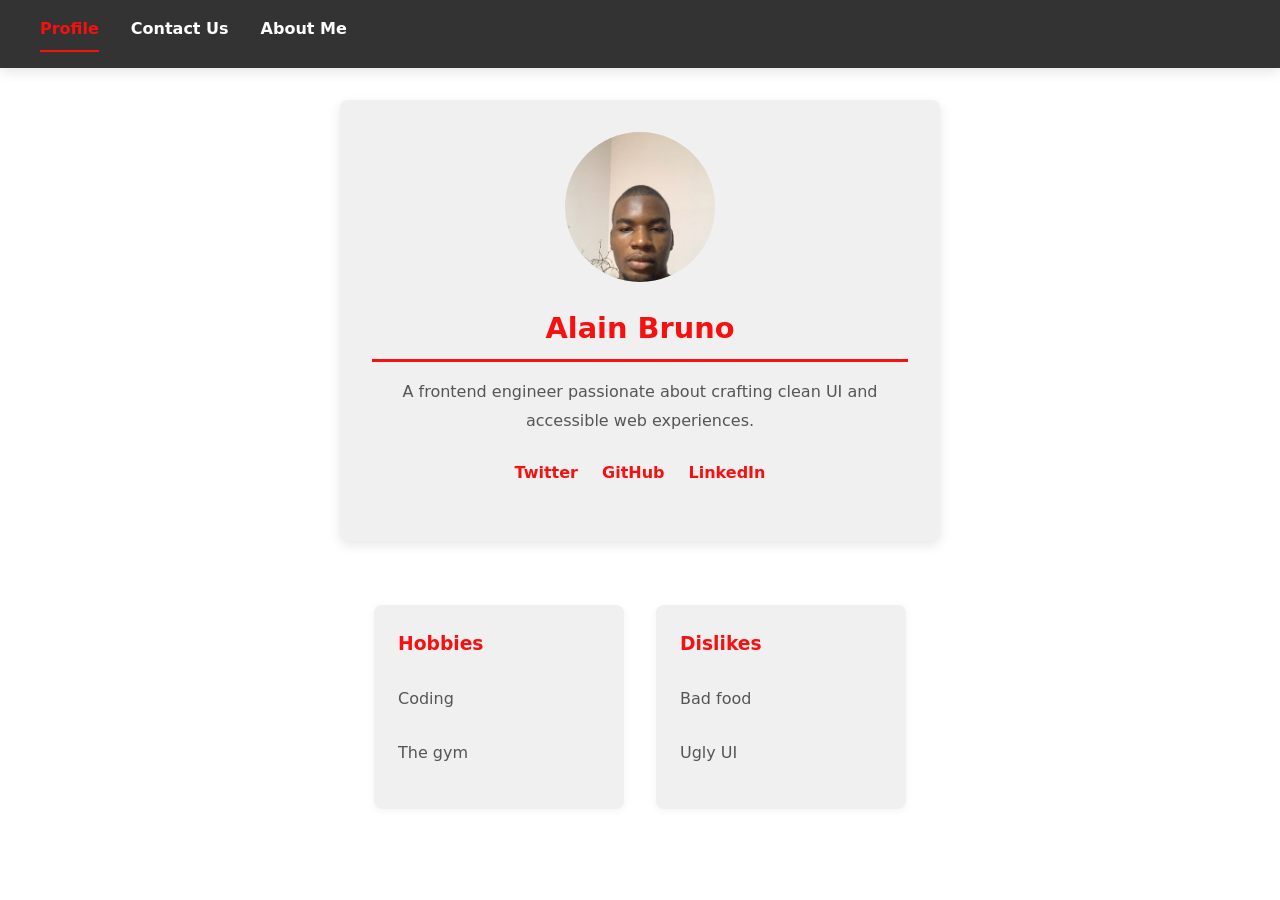
<file: index.html>
<!DOCTYPE html>
<html lang="en">
<head>
  <meta charset="UTF-8" />
  <meta name="viewport" content="width=device-width, initial-scale=1.0" />
  <title>Bruno's Portfolio - Profile</title>
  <link rel="stylesheet" href="style.css" />
</head>
<body>
  <div class="navbar">
    <nav role="navigation" aria-label="Main navigation">
      <a href="index.html" class="nav-link active">Profile</a>
      <a href="contact.html" class="nav-link">Contact Us</a>
      <a href="about-me.html" class="nav-link">About Me</a>
    </nav>
  </div>

  <main>
    <div class="profile-container">
      <article class="profile-card" data-testid="test-profile-card">
        <figure>
          <img
            src="./image/profile picture.png"
            alt="Bruno's profile photo"
            data-testid="test-user-avatar"
          />
        </figure>
        <h2 data-testid="test-user-name">Alain Bruno</h2>
        <p data-testid="test-user-bio">
          A frontend engineer passionate about crafting clean UI and
          accessible web experiences.
        </p>
        <nav class="profile-links" data-testid="test-user-social-links" aria-label="Social links">
          <a
            href="https://x.com"
            target="_blank"
            rel="noopener noreferrer"
            data-testid="test-user-social-twitter"
          >Twitter</a>
          <a
            href="https://github.com"
            target="_blank"
            rel="noopener noreferrer"
            data-testid="test-user-social-github"
          >GitHub</a>
          <a
            href="https://linkedin.com"
            target="_blank"
            rel="noopener noreferrer"
            data-testid="test-user-social-linkedin"
          >LinkedIn</a>
        </nav>
      </article>

      <div class="profile-sections">
        <section class="profile-section">
          <h3>Hobbies</h3>
          <ul data-testid="test-user-hobbies">
            <li>Coding</li>
            <li>The gym</li>
          </ul>
        </section>

        <section class="profile-section">
          <h3>Dislikes</h3>
          <ul data-testid="test-user-dislikes">
            <li>Bad food</li>
            <li>Ugly UI</li>
          </ul>
        </section>
      </div>
    </div>
  </main>

  <script src="script.js"></script>
</body>
</html>
</file>
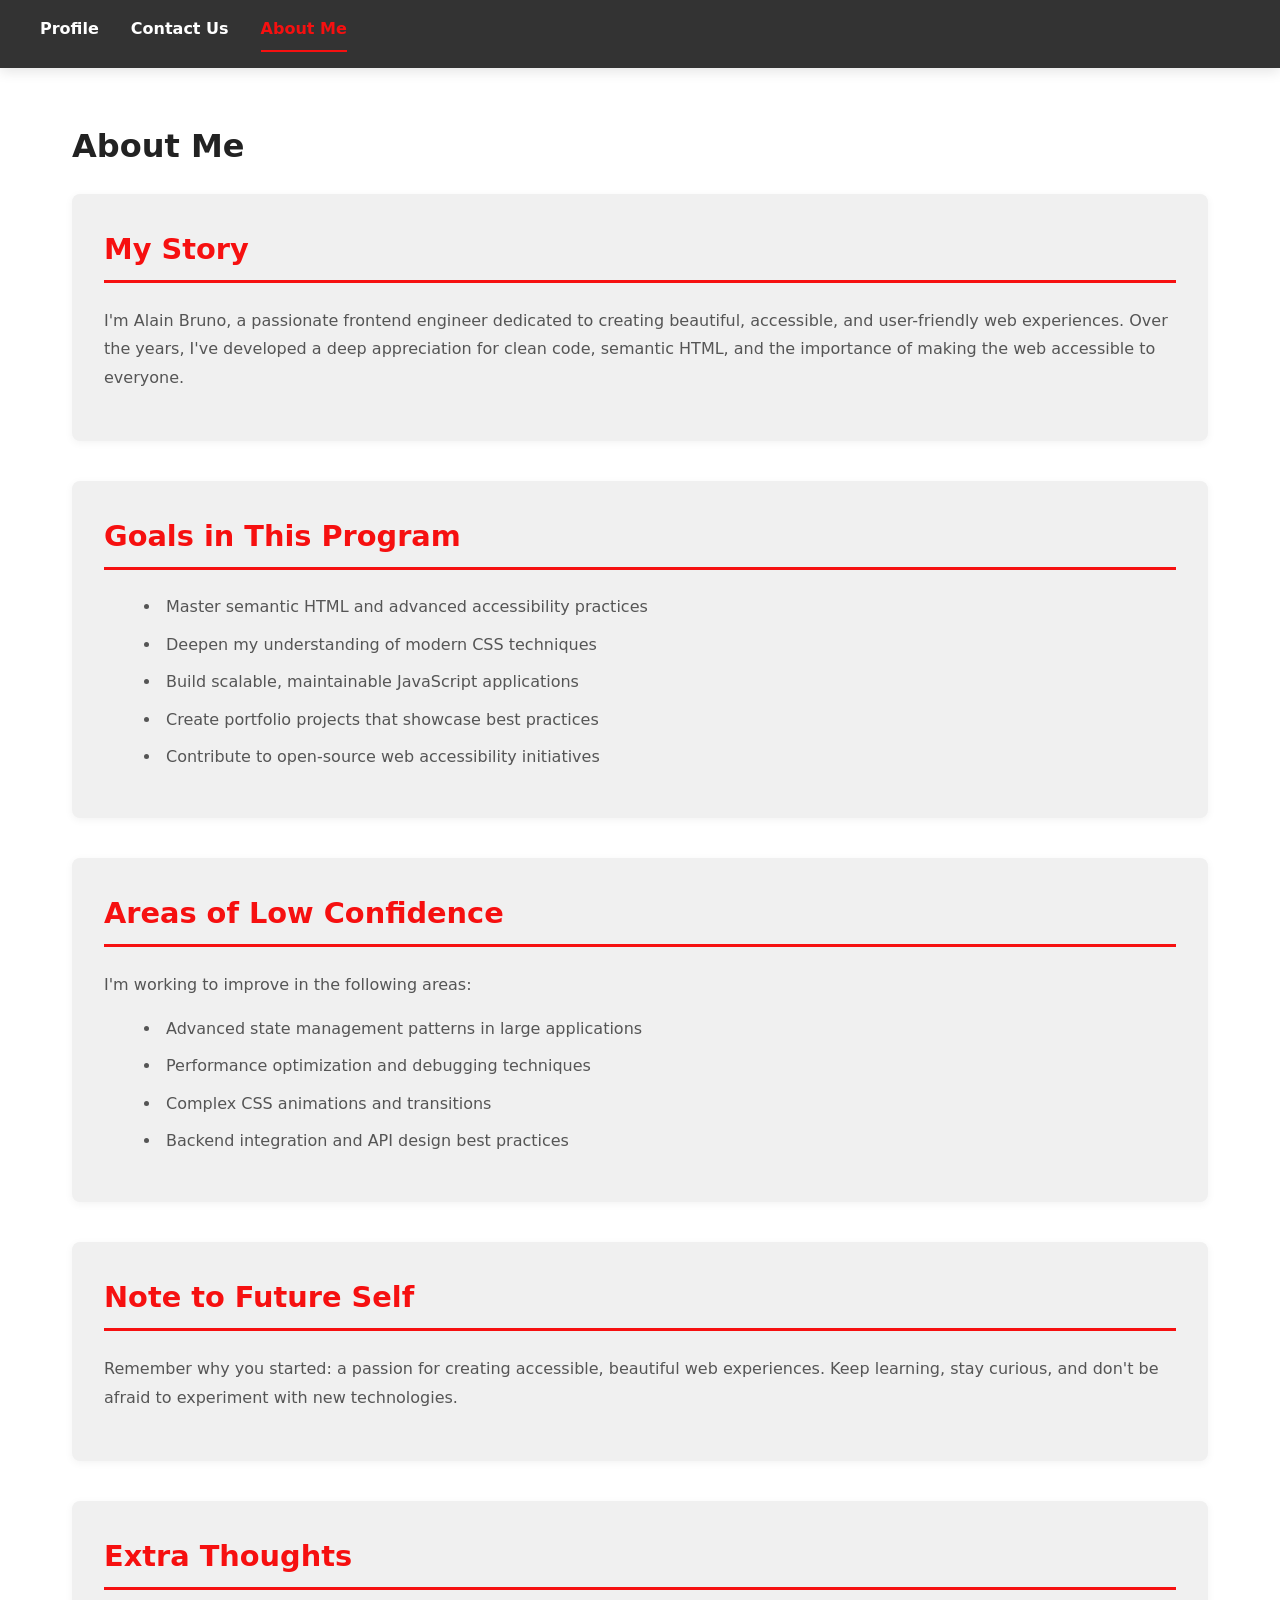
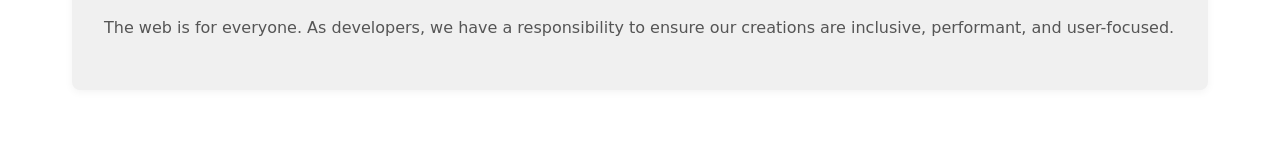
<file: about-me.html>
<!DOCTYPE html>
<html lang="en">
<head>
  <meta charset="UTF-8" />
  <meta name="viewport" content="width=device-width, initial-scale=1.0" />
  <title>About Me - Bruno's Portfolio</title>
  <link rel="stylesheet" href="style.css" />
</head>
<body>
  <div class="navbar">
    <nav role="navigation" aria-label="Main navigation">
      <a href="index.html" class="nav-link">Profile</a>
      <a href="contact.html" class="nav-link">Contact Us</a>
      <a href="about-me.html" class="nav-link active">About Me</a>
    </nav>
  </div>

  <main data-testid="test-about-page">
    <h1>About Me</h1>

    <section>
      <h2 data-testid="test-about-bio">My Story</h2>
      <p>
        I'm Alain Bruno, a passionate frontend engineer dedicated to creating
        beautiful, accessible, and user-friendly web experiences. Over the
        years, I've developed a deep appreciation for clean code, semantic
        HTML, and the importance of making the web accessible to everyone.
      </p>
    </section>

    <section>
      <h2 data-testid="test-about-goals">Goals in This Program</h2>
      <ul>
        <li>Master semantic HTML and advanced accessibility practices</li>
        <li>Deepen my understanding of modern CSS techniques</li>
        <li>Build scalable, maintainable JavaScript applications</li>
        <li>Create portfolio projects that showcase best practices</li>
        <li>Contribute to open-source web accessibility initiatives</li>
      </ul>
    </section>

    <section>
      <h2 data-testid="test-about-confidence">Areas of Low Confidence</h2>
      <p>
        I'm working to improve in the following areas:
      </p>
      <ul>
        <li>Advanced state management patterns in large applications</li>
        <li>Performance optimization and debugging techniques</li>
        <li>Complex CSS animations and transitions</li>
        <li>Backend integration and API design best practices</li>
      </ul>
    </section>

    <section>
      <h2 data-testid="test-about-future-note">Note to Future Self</h2>
      <p>
        Remember why you started: a passion for creating accessible,
        beautiful web experiences. Keep learning, stay curious, and don't be
        afraid to experiment with new technologies.
      </p>
    </section>

    <section>
      <h2 data-testid="test-about-extra">Extra Thoughts</h2>
      <p>
        The web is for everyone. As developers, we have a responsibility to
        ensure our creations are inclusive, performant, and user-focused.
      </p>
    </section>
  </main>

  <script src="script.js"></script>
</body>
</html>
</file>
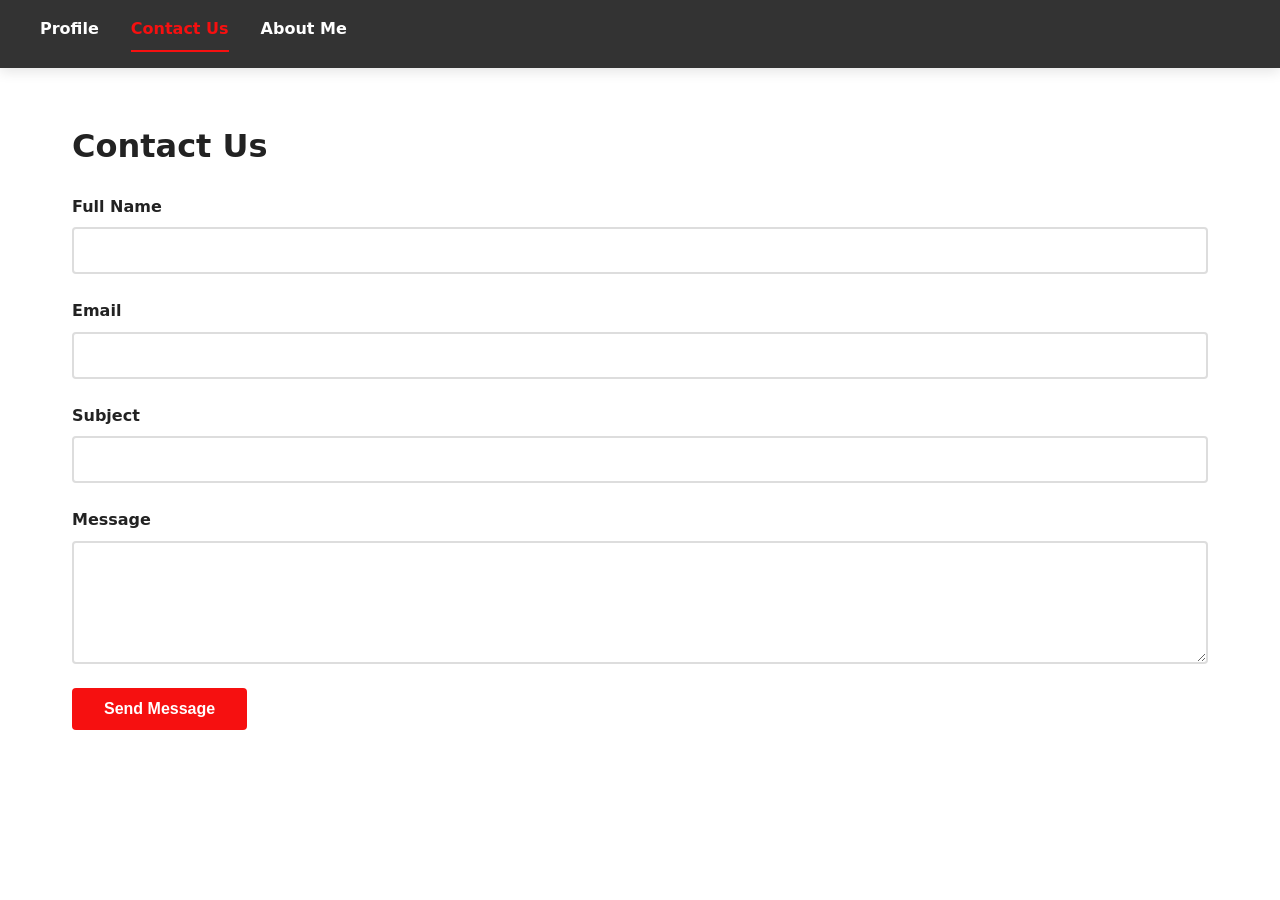
<file: contact.html>
<!DOCTYPE html>
<html lang="en">
<head>
  <meta charset="UTF-8" />
  <meta name="viewport" content="width=device-width, initial-scale=1.0" />
  <title>Contact Us - Bruno's Portfolio</title>
  <link rel="stylesheet" href="style.css" />
</head>
<body>
  <div class="navbar">
    <nav role="navigation" aria-label="Main navigation">
      <a href="index.html" class="nav-link">Profile</a>
      <a href="contact.html" class="nav-link active">Contact Us</a>
      <a href="about-me.html" class="nav-link">About Me</a>
    </nav>
  </div>

  <main>
    <h1>Contact Us</h1>
    <form class="contact-form" id="contactForm" novalidate>
      <div data-testid="test-contact-success" class="success-message">
        Thank you! Your message has been sent successfully.
      </div>

      <div class="form-group">
        <label for="fullName">Full Name</label>
        <input
          type="text"
          id="fullName"
          data-testid="test-contact-name"
          required
          aria-describedby="nameError"
        />
        <div
          id="nameError"
          class="error-message"
          data-testid="test-contact-error-name"
        ></div>
      </div>

      <div class="form-group">
        <label for="email">Email</label>
        <input
          type="email"
          id="email"
          data-testid="test-contact-email"
          required
          aria-describedby="emailError"
        />
        <div
          id="emailError"
          class="error-message"
          data-testid="test-contact-error-email"
        ></div>
      </div>

      <div class="form-group">
        <label for="subject">Subject</label>
        <input
          type="text"
          id="subject"
          data-testid="test-contact-subject"
          required
          aria-describedby="subjectError"
        />
        <div
          id="subjectError"
          class="error-message"
          data-testid="test-contact-error-subject"
        ></div>
      </div>

      <div class="form-group">
        <label for="message">Message</label>
        <textarea
          id="message"
          data-testid="test-contact-message"
          required
          rows="5"
          aria-describedby="messageError"
        ></textarea>
        <div
          id="messageError"
          class="error-message"
          data-testid="test-contact-error-message"
        ></div>
      </div>

      <button
        type="submit"
        data-testid="test-contact-submit"
      >Send Message</button>
    </form>
  </main>

  <script src="script.js"></script>
</body>
</html>
</file>
<file: style.css>
:root {
  --text-color: #222;
  --accent-color: rgb(246, 16, 16);
  --card-bg: rgb(240, 240, 240);
  --shadow: 0 4px 12px rgba(0, 0, 0, 0.1);
  --error-color: #d32f2f;
  --success-color: #388e3c;
}

* {
  box-sizing: border-box;
}

body {
  font-family: system-ui, sans-serif;
  color: var(--text-color);
  margin: 0;
  padding: 0;
  line-height: 1.6;
}

.navbar {
  background-color: #333;
  padding: 1rem;
  position: sticky;
  top: 0;
  z-index: 100;
  box-shadow: var(--shadow);
}

.navbar nav {
  max-width: 1200px;
  margin: 0 auto;
  display: flex;
  gap: 2rem;
  list-style: none;
  padding: 0;
}

.navbar a {
  color: white;
  text-decoration: none;
  font-weight: 600;
  transition: color 0.3s;
}

.navbar a:hover,
.navbar a:focus {
  color: var(--accent-color);
s}

.navbar a.active {
  color: var(--accent-color);
  border-bottom: 2px solid var(--accent-color);
  padding-bottom: 0.5rem;
}

main {
  max-width: 1200px;
  margin: 0 auto;
  padding: 2rem;
  min-height: calc(100vh - 100px);
}

.profile-container {
  display: flex;
  flex-direction: column;
  align-items: center;
  gap: 2rem;
}

.profile-card {
  background: var(--card-bg);
  box-shadow: var(--shadow);
  padding: 2rem;
  border-radius: 8px;
  max-width: 600px;
  width: 100%;
}

.profile-card figure {
  margin: 0;
  text-align: center;
}

.profile-card img {
  width: 150px;
  height: 150px;
  border-radius: 50%;
  object-fit: cover;
}

.profile-card h2 {
  text-align: center;
  font-size: 1.8rem;
  margin: 1rem 0 0.5rem;
}

.profile-card p {
  text-align: center;
  color: #555;
}

.profile-links {
  display: flex;
  justify-content: center;
  gap: 1.5rem;
  margin: 1.5rem 0;
}

.profile-links a {
  color: var(--accent-color);
  text-decoration: none;
  font-weight: 600;
  transition: transform 0.2s;
}

.profile-links a:hover,
.profile-links a:focus {
  text-decoration: underline;
  transform: scale(1.1);
}

.profile-sections {
  display: flex;
  margin-top: 2rem;
  gap: 2rem;
}

.profile-section {
  background: var(--card-bg);
  width: 250px;
  padding: 1.5rem;
  border-radius: 8px;
  box-shadow: 0 2px 8px rgba(0, 0, 0, 0.05);
}

.profile-section h3 {
  color: var(--accent-color);
  margin-top: 0;
}

.profile-section ul {
  list-style: none;
  padding: 0;
  margin: 0;
}

.profile-section li {
  padding: 0.5rem 0;
}

x.contact-form {
  max-width: 600px;
  margin: 0 auto;
  background: var(--card-bg);
  padding: 2rem;
  border-radius: 8px;
  box-shadow: var(--shadow);
}

.form-group {
  margin-bottom: 1.5rem;
  display: flex;
  flex-direction: column;
}

label {
  font-weight: 600;
  margin-bottom: 0.5rem;
  color: var(--text-color);
}

input,
textarea {
  padding: 0.75rem;
  border: 2px solid #ddd;
  border-radius: 4px;
  font-family: inherit;
  font-size: 1rem;
  transition: border-color 0.3s;
}

input:focus,
textarea:focus {
  outline: none;
  border-color: var(--accent-color);
  box-shadow: 0 0 0 3px rgba(246, 16, 16, 0.1);
}

input.error,
textarea.error {
  border-color: var(--error-color);
}

.error-message {
  color: var(--error-color);
  font-size: 0.875rem;
  margin-top: 0.25rem;
  display: none;
}

.error-message.show {
  display: block;
}

.success-message {
  background-color: #d4edda;
  color: #155724;
  padding: 1rem;
  border-radius: 4px;
  margin-bottom: 1.5rem;
  border: 1px solid #c3e6cb;
  display: none;
}

.success-message.show {
  display: block;
}

button {
  background-color: var(--accent-color);
  color: white;
  padding: 0.75rem 2rem;
  border: none;
  border-radius: 4px;
  font-size: 1rem;
  font-weight: 600;
  cursor: pointer;
  transition: background-color 0.3s, transform 0.2s;
}

button:hover {
  background-color: #d40000;
  transform: translateY(-2px);
}

button:focus {
  outline: 2px solid var(--accent-color);
  outline-offset: 4px;
}

button:active {
  transform: translateY(0);
}

/* About Page */
main section {
  margin-bottom: 2.5rem;
  background: var(--card-bg);
  padding: 2rem;
  border-radius: 8px;
  box-shadow: 0 2px 8px rgba(0, 0, 0, 0.05);
}

main h2 {
  color: var(--accent-color);
  font-size: 1.8rem;
  margin-top: 0;
  border-bottom: 3px solid var(--accent-color);
  padding-bottom: 0.5rem;
}

main p {
  line-height: 1.8;
  color: #555;
}

main ul {
  list-style-position: inside;
  color: #555;
}

main li {
  margin-bottom: 0.75rem;
}

/* Responsive */
@media (max-width: 768px) {
  main {
    padding: 1rem;
  }

  .navbar nav {
    flex-direction: column;
    gap: 1rem;
  }

  .contact-form,
  .profile-card {
    padding: 1.5rem;
  }

  button {
    width: 100%;
  }

  .profile-sections {
    flex-direction: column;
    align-items: center;
  }
}
</file>
